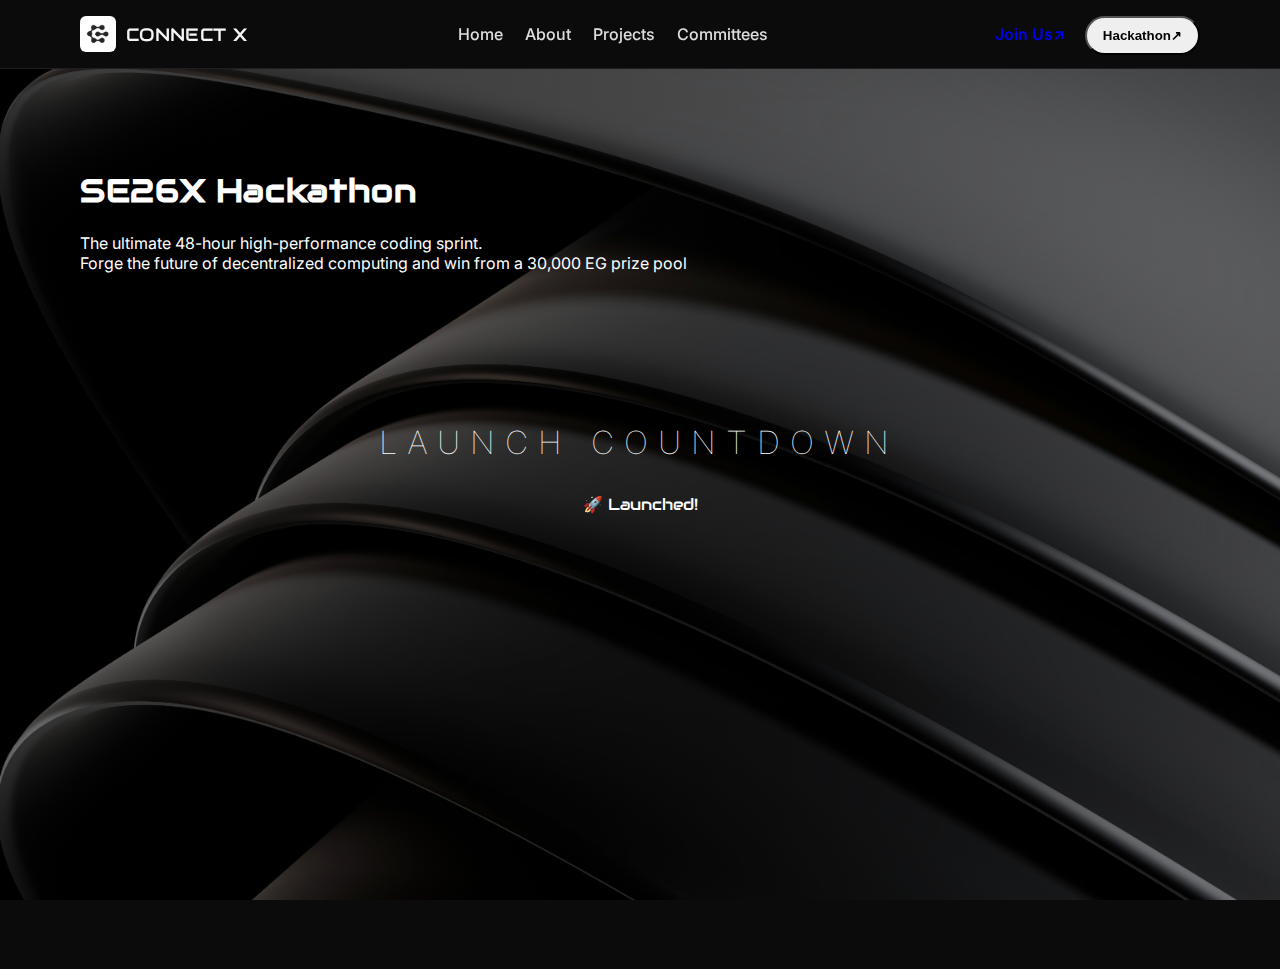
<file: hackathon.html>
<!DOCTYPE html>
<html lang="en">
<head>
    <meta charset="UTF-8">
    <meta name="viewport" content="width=device-width, initial-scale=1.0">
      <link rel="preconnect" href="https://fonts.googleapis.com">
  <link rel="preconnect" href="https://fonts.gstatic.com" crossorigin>
  <link href="https://fonts.googleapis.com/css2?family=Audiowide&family=Inter:wght@300;400;500;600;700&display=swap"
    rel="stylesheet">
    <link rel="stylesheet" href="./styles.css">
    <link rel="stylesheet" href="./hackathon.css">
    <title>Hackathon - CONNECT X</title>
</head>
<body>
    <!-- Start Nav Hack -->
      <header class="site-header">
    <div class="container header-inner">
      <a href="index.html" class="brand">
        <img src="logo.jpg" alt="CONNECT X Logo" class="brand-logo">
        <span class="brand-name a">CONNECT X</span>
      </a>
      <nav class="main-nav" aria-label="Primary">
        <ul>
          <li><a href="index.html#home">Home</a></li>
          <li><a href="index.html#about">About</a></li>
          <li><a href="index.html#projects">Projects</a></li>
          <li class="has-dropdown"><a href="index.html#committees">Committees</a>
            <div class="mega" role="menu" aria-label="Committees">
              <div class="mega-col">
                <div class="mega-title">Technical</div>
                <ul>
                  <li><a href="index.html#committees">AI</a></li>
                  <li><a href="index.html#committees">Flutter</a></li>
                  <li><a href="index.html#committees">Web</a></li>
                  <li><a href="index.html#committees">Software Testing</a></li>
                </ul>
              </div>
              <div class="mega-col">
                <div class="mega-title">Organizing</div>
                <ul>
                  <li><a href="index.html#committees">HR</a></li>
                  <li><a href="index.html#committees">Operations</a></li>
                </ul>
              </div>
              <div class="mega-col">
                <div class="mega-title">Creative</div>
                <ul>
                  <li><a href="index.html#committees">PR</a></li>
                  <li><a href="index.html#committees">UI/UX</a></li>
                  <li><a href="index.html#committees">Media</a></li>
                  <li><a href="index.html#committees">Content Creation</a></li>
                </ul>
              </div>
            </div>
          </li>
        </ul>
      </nav>
      <div class="header-cta">
        <a href="index.html#join" class="btn btn-join">Join Us <span class="arrow">↗</span></a>
        <a href="index.html#hackathon"><button class=" btn-hackathon btn"> Hackathon<span class="arrow">↗</span></button></a>
      </div>
    </div>
  </header>
  <div class="drawer" id="mobile-drawer" aria-hidden="true" role="dialog" aria-modal="true"
    aria-label="Site navigation">
    <div class="drawer-header">
      <div class="brand-row">
        <img src="logo.jpg" alt="CONNECT X Logo" class="footer-logo">
        <span class="brand-name title-audiowide">CONNECT X</span>
      </div>
      <button class="drawer-close" aria-label="Close menu">&#10005;</button>
    </div>
    <nav class="drawer-nav" aria-label="Mobile">
      <ul class="drawer-links">
        <li><a href="index.html#home">Home</a></li>
        <li><a href="index.html#about">About</a></li>
        <li><a href="index.html#projects">Projects</a></li>
        <li class="drawer-section">Committees</li>
        <li class="drawer-sub"><a href="index.html#committees">AI</a></li>
        <li class="drawer-sub"><a href="index.html#committees">Flutter</a></li>
        <li class="drawer-sub"><a href="index.html#committees">Web</a></li>
        <li class="drawer-sub"><a href="index.html#committees">Software Testing</a></li>
        <li class="drawer-sub"><a href="index.html#committees">HR</a></li>
        <li class="drawer-sub"><a href="index.html#committees">Operations</a></li>
        <li class="drawer-sub"><a href="index.html#committees">PR</a></li>
        <li class="drawer-sub"><a href="index.html#committees">UI/UX</a></li>
        <li class="drawer-sub"><a href="index.html#committees">Media</a></li>
        <li class="drawer-sub"><a href="index.html#committees">Content Creation</a></li>
      </ul>
    </nav>
  </div>
    <!-- End Nav Hack -->
    <!-- Start Hero Hack -->
    <section class="hero-hack">
      <div class="container">
        <h1 class="hero-title title-audiowide">SE26X Hackathon</h1>
        <p class="hero-subtitle">The ultimate 48-hour high-performance coding sprint.<br/>Forge the future of decentralized computing and win from a 30,000 EG prize pool</p>
        <div class="launch-and-count text-center ">
        <p class="launch">LAUNCH COUNTDOWN</p>
        <div class="countdown">
      <div class="box">
        <div class="number" id="days">00</div>
        <div class="label">Days</div>
      </div>
      <div class="box">
        <div class="number" id="hours">00</div>
        <div class="label">Hours</div>
      </div>

      <div class="box">
        <div class="number" id="minutes">00</div>
        <div class="label">Minutes</div>
      </div>

      <div class="box">
        <div class="number" id="seconds">00</div>
        <div class="label">Seconds</div>
      </div>
        </div>
  </div>
        </div>

      </div>
  <script src="./script.js"></script>
  <script src="./hackathon.js"></script>
</body>
</html>
</file>
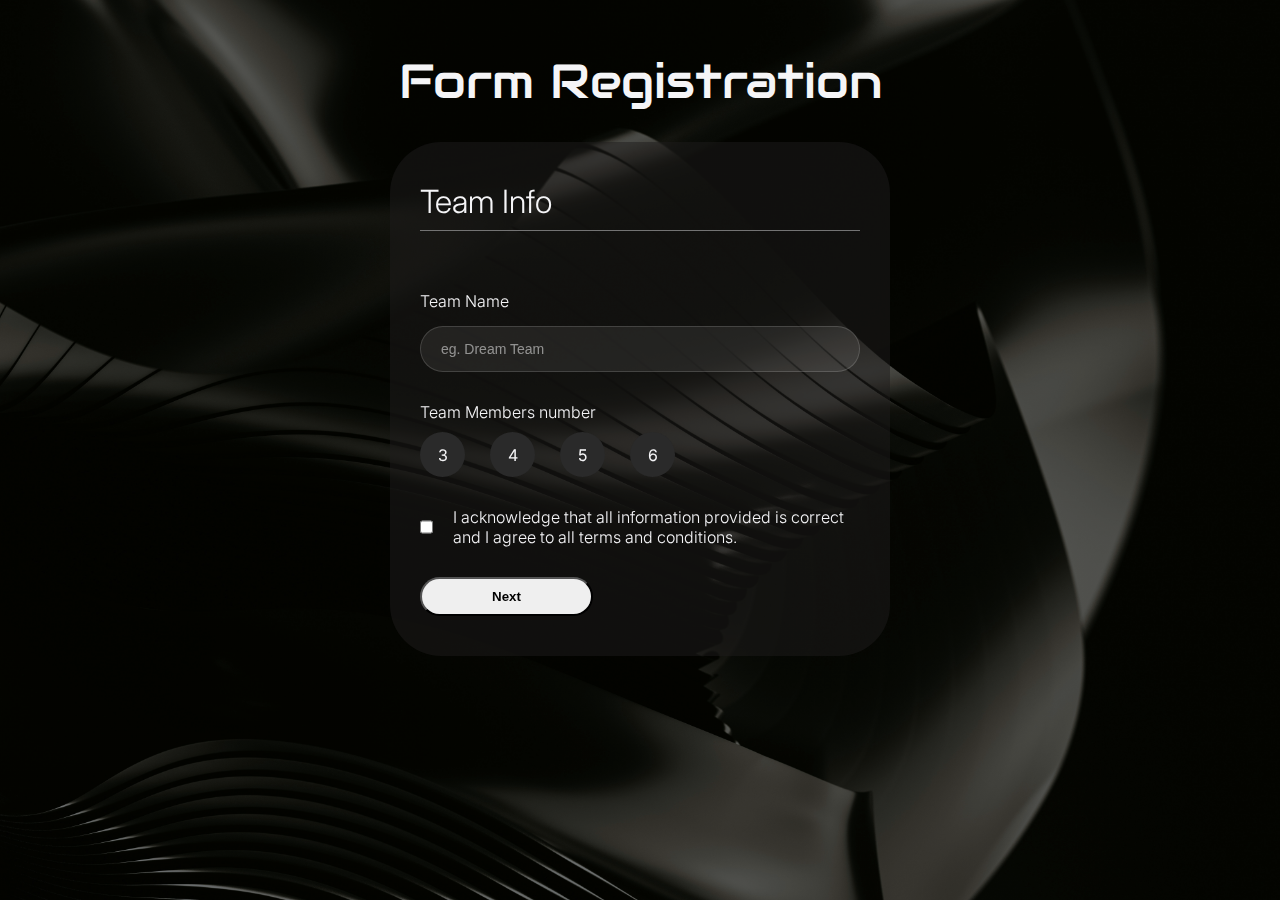
<file: registeration_hackathon/form.html>
<!DOCTYPE html>
<html lang="en">
<head>
    <meta charset="UTF-8">
    <meta name="viewport" content="width=device-width, initial-scale=1.0">
    <title>Form - Hackathon Registration</title>
          <link rel="preconnect" href="https://fonts.googleapis.com">
  <link rel="preconnect" href="https://fonts.gstatic.com" crossorigin>
  <link href="https://fonts.googleapis.com/css2?family=Audiowide&family=Inter:wght@300;400;500;600;700&display=swap"
    rel="stylesheet">
    <link rel="stylesheet" href="../styles.css">
    <link rel="stylesheet" href="../hackathon.css">
    <link rel="stylesheet" href="./form.css">
    <link rel="shortcut icon" href="../logo.jpg" type="image/x-icon">
</head>
<body>
    <div class="form-page">
        <div class="layer-form">
        <h1>Form Registration</h1>
    <form class="myform">
        <div>
            <h3>Team Info</h3>
            <label for="teamName" class="teamName">Team Name</label>
            <input type="text" id="teamName" name="teamName" required class="my-input" placeholder="eg. Dream Team"/>
            <p class="myP">Team Members number</p>
            <div class="radio-group">
  <input type="radio" name="teamSize" id="m3" value="3" required/>
        <label for="m3">3</label>
        <input type="radio" name="teamSize" id="m4" value="4"/>
        <label for="m4">4</label>

        <input type="radio" name="teamSize" id="m5" value="5"/>
        <label for="m5">5</label>

        <input type="radio" name="teamSize" id="m6" value="6"/>
        <label for="m6">6</label>
        </div>
        <div class="checkbox">
        <input type="checkbox" name="agree" id="checkbox" required>
        <span>I acknowledge that all information provided is correct and I agree to all terms and conditions.</span>
        </div>
        <div class="form-footer">
            <button class="btn-hackathon btn" type="submit">Next</button>
        </div>
        </div>
    </form>
    </div>  
    </div>
</body>
</html>
</file>
<file: styles.css>
:root {
  --bg: #0b0b0c;
  --bg-elev: #131315;
  --text: #f5f5f7;
  --muted: #b7b7bd;
  --accent: #ffffff;
  --accent-weak: #2a2a2e;
  --border: #1f1f23;
}

* { box-sizing: border-box; }
html, body { height: 100%; }
html { scroll-behavior: smooth; }
body {
  margin: 0;
  font-family: Inter, system-ui, -apple-system, Segoe UI, Roboto, Helvetica, Arial, sans-serif;
  color: var(--text);
  background: var(--bg);
}

.title-audiowide { font-family: 'Audiowide', cursive; letter-spacing: 0.02em; }

.container {
  width: min(1120px, 92%);
  margin: 0 auto;
}

/* Header */
.site-header {
  position: sticky;
  top: 0;
  z-index: 50;
  background: rgba(11,11,12,0.72);
  backdrop-filter: blur(10px);
  border-bottom: 1px solid var(--border);
}
/* Drawer (mobile) */
.drawer {
  position: fixed;
  inset: 0 auto 0 0;
  width: min(86vw, 360px);
  background: #0e0e11;
  border-right: 1px solid var(--border);
  transform: translateX(-100%);
  transition: transform 200ms ease;
  z-index: 100;
  display: flex;
  flex-direction: column;
}
.drawer.is-open { transform: translateX(0); }
.drawer-header { display: flex; align-items: center; justify-content: space-between; padding: 12px 14px; border-bottom: 1px solid var(--border); }
.drawer-close { background: transparent; color: var(--text); border: 1px solid var(--border); width: 32px; height: 32px; border-radius: 8px; cursor: pointer; }
.drawer-nav { overflow: auto; padding: 10px 12px 18px; }
.drawer-links { list-style: none; margin: 0; padding: 0; display: grid; gap: 8px; }
.drawer-links a { display: block; padding: 10px 12px; color: var(--text); text-decoration: none; border: 1px solid var(--border); border-radius: 10px; background: var(--bg-elev); }
.drawer-section { margin-top: 8px; padding: 10px 12px; font-weight: 800; color: var(--muted); letter-spacing: 0.08em; text-transform: uppercase; }
.drawer-sub a { padding-left: 16px; }
.drawer-overlay { position: fixed; inset: 0; background: rgba(0,0,0,0.46); opacity: 0; pointer-events: none; transition: opacity 160ms ease; z-index: 90; }
.drawer-overlay.is-open { opacity: 1; pointer-events: auto; }
.header-inner {
  display: flex;
  align-items: center;
  justify-content: space-between;
  height: 68px;
}
.brand { display: flex; align-items: center; gap: 10px; color: var(--text); text-decoration: none; }
.brand-logo { width: 36px; height: 36px; object-fit: cover; border-radius: 6px; }
.brand-name { font-family: 'Audiowide', cursive; font-size: 18px; letter-spacing: 0.02em; }

.main-nav ul { list-style: none; margin: 0; padding: 0; display: flex; gap: 22px; }
.main-nav a { color: var(--text); text-decoration: none; font-weight: 500; opacity: 0.9; }
.main-nav a:hover { opacity: 1; }
.main-nav .has-dropdown { position: relative; }
.main-nav .mega {
  position: absolute;
  left: 50%; top: calc(100% + 10px);
  transform: translateX(-50%);
  display: grid;
  grid-template-columns: repeat(3, minmax(160px, 220px));
  gap: 18px 28px;
  padding: 16px 18px;
  background: rgba(16,16,18,0.96);
  border: 1px solid var(--border);
  border-radius: 14px;
  box-shadow: 0 10px 30px rgba(0,0,0,0.5);
  opacity: 0; pointer-events: none; transition: opacity 0.12s ease, transform 0.12s ease;
}
.main-nav .has-dropdown:hover .mega { opacity: 1; pointer-events: auto; transform: translate(-50%, 0); }
.mega-col .mega-title { font-weight: 700; font-size: 12px; color: var(--muted); margin-bottom: 8px; letter-spacing: 0.08em; text-transform: uppercase; }
.mega-col ul { list-style: none; margin: 0; padding: 0; display: grid; gap: 8px; }
.mega-col a { color: var(--text); text-decoration: none; opacity: 0.9; }
.mega-col a:hover { opacity: 1; }

.btn { display: inline-flex; align-items: center; justify-content: center; padding: 10px 16px; border-radius: 999px; text-decoration: none; font-weight: 600; }
.btn-primary { color: #000; background: var(--accent); }
.btn-primary:hover { filter: brightness(0.9); }

/* Hero */
.hero {
  position: relative;
  display: grid;
  place-items: center;
  min-height: 78vh;
  padding: 72px 0 56px;
  overflow: hidden;
  background: linear-gradient(rgba(0,0,0,0.55), rgba(0,0,0,0.55)), url('bg.png') center / cover no-repeat;
}
.hero-bg {
  position: absolute; inset: 0;
  background: radial-gradient(1200px 600px at 70% 20%, #1a1a1f 0%, transparent 60%),
              radial-gradient(800px 400px at 20% 80%, #16161a 0%, transparent 60%);
  pointer-events: none;
}
.hero-content { text-align: center; z-index: 1; }
.hero .title-audiowide { font-size: clamp(40px, 8vw, 88px); margin: 0 0 8px; }
.hero .subtitle { margin: 0; color: var(--muted); font-size: clamp(14px, 2.2vw, 18px); }
.hero-logo { position: absolute; bottom: 18px; left: 18px; width: 64px; height: 64px; border-radius: 10px; object-fit: cover; opacity: 0.9; border: 1px solid var(--border); }

/* Sections */
.section { padding: 56px 0; }
.section-title { font-size: 28px; margin: 0 0 14px; }
.section-title-medium { font-size: 22px; font-weight: 600; margin: 0 0 14px; }
.about .about-text { color: var(--muted); line-height: 1.7; max-width: 70ch; }
.vm-grid { display: grid; grid-template-columns: 1fr 1fr; gap: 18px 28px; margin-top: 14px; }
.vm-title { font-size: 18px; margin: 0 0 8px; font-weight: 700; }
.vm-text { color: var(--muted); line-height: 1.7; }
.vm-list { margin: 0; padding-left: 18px; color: var(--muted); display: grid; gap: 8px; }
@media (max-width: 820px) { .vm-grid { grid-template-columns: 1fr; } }
/* section variant styling */
.section.variant { background: linear-gradient(180deg, rgba(255,255,255,0.03), rgba(255,255,255,0.0)); border-top: 1px solid var(--border); border-bottom: 1px solid var(--border); }

/* Meet Us carousel */
.meet-us .carousel { position: relative; display: grid; grid-template-columns: auto 1fr auto; align-items: center; gap: 14px; }
.carousel-viewport { overflow: hidden; }
.carousel-track { display: flex; gap: 16px; padding: 8px 2px; margin: 0; list-style: none; scroll-behavior: smooth; }
.card { background: var(--bg-elev); border: 1px solid var(--border); border-radius: 14px; min-width: 220px; max-width: 220px; flex: 0 0 auto; overflow: hidden; }
.card-image { width: 100%; aspect-ratio: 3 / 4; height: auto; object-fit: cover; display: block; border-bottom: 1px solid var(--border); }
.card-body { padding: 12px 12px 14px; }
.card-name { font-weight: 700; font-size: 16px; margin-bottom: 6px; }
.card-role { font-size: 13px; color: #d8d8dd; font-weight: 700; opacity: 0.9; }

.carousel-nav { width: 40px; height: 40px; border-radius: 50%; border: 1px solid var(--border); background: #000; color: #fff; display: inline-flex; align-items: center; justify-content: center; cursor: pointer; transition: transform 0.08s ease; }
.carousel-nav:hover { transform: translateY(-1px); }
.carousel-nav:disabled { opacity: 0.4; cursor: default; }

.carousel-progress { height: 4px; background: var(--accent-weak); border-radius: 999px; overflow: hidden; margin-top: 12px; }
.carousel-progress-bar { height: 100%; width: 0%; background: var(--accent); transition: width 0.2s ease; }

/* Footer */
.site-footer { border-top: 1px solid var(--border); background: #0c0c0e; }
.footer-inner { display: grid; grid-template-columns: 1.2fr 0.9fr 0.9fr; align-items: flex-start; gap: 16px; column-gap: 16px; padding: 28px 0 34px; }
.footer-brand .brand-row { display: flex; align-items: center; gap: 10px; margin-bottom: 8px; }
.footer-logo { width: 40px; height: 40px; border-radius: 8px; border: 1px solid var(--border); object-fit: cover; }
.footer-title { font-size: 14px; color: var(--text); text-transform: uppercase; letter-spacing: 0.1em; margin-bottom: 12px; font-weight: 900; }
.social .footer-links { list-style: none; margin: 0; padding: 0; display: flex; flex-direction: column; gap: 8px; }
.social .footer-links a { font-weight: 400; color: #cfd0d6; }
.social .footer-links a:hover { color: var(--text); }
.social a { color: var(--text); text-decoration: none; opacity: 0.9; }
.social a:hover { opacity: 1; }
.footer-committees .committees-columns { display: grid; grid-template-columns: repeat(3, minmax(120px, 1fr)); gap: 6px 12px; }
.footer-committees .committees-columns-mobile { display: none; }
.footer-committees ul { list-style: none; margin: 0; padding: 0; display: grid; gap: 6px; }
.footer-committees li { color: #cfd0d6; font-weight: 400; }
/* Committees futuristic graph */
.committees .committees-layout { display: grid; grid-template-columns: repeat(2, 1fr); gap: 24px; position: relative; }
.committees { position: relative; }
.committees .group-head { font-family: 'Audiowide', cursive; font-size: 18px; margin-bottom: 10px; color: #ffffff; }
.committees .nodes { display: grid; grid-template-columns: repeat(2, minmax(120px, 1fr)); gap: 14px; }
.committees .node {
  position: relative;
  background: radial-gradient(120px 120px at 50% 50%, #121216, #09090c);
  border: 1px solid var(--border);
  color: var(--text);
  border-radius: 999px;
  padding: 16px 18px;
  text-align: center;
  box-shadow: inset 0 0 24px rgba(255,255,255,0.04), 0 2px 10px rgba(0,0,0,0.4);
}
.committees .connectors { display: none; }
@media (max-width: 800px) {
  .committees .committees-layout { grid-template-columns: 1fr; }
}

/* Operations grid under committees */
.ops-grid { display: grid; grid-template-columns: 1fr; grid-template-rows: auto auto auto; gap: 0 0; grid-auto-flow: row; grid-template-areas: "column1" "column2" "column3"; margin-top: 18px; }
.ops-grid .column1 { grid-area: column1; display: grid; align-content: start; gap: 10px; }
.ops-grid .column2 { grid-area: column2; }
.ops-grid .column3 { grid-area: column3; }
.ops-grid .group-head { font-family: 'Audiowide', cursive; font-size: 18px; margin-bottom: 10px; color: #ffffff; }
.ops-grid .nodes { display: grid; grid-template-columns: repeat(2, 1fr); gap: 14px; }
.ops-grid .node { position: relative; background: radial-gradient(120px 120px at 50% 50%, #121216, #09090c); border: 1px solid var(--border); color: var(--text); border-radius: 999px; padding: 16px 18px; text-align: center; box-shadow: inset 0 0 24px rgba(255,255,255,0.04), 0 2px 10px rgba(0,0,0,0.4); }
@media (max-width: 800px) { .ops-grid { grid-template-columns: 1fr; grid-template-areas: "column1" "column2" "column3"; } .ops-grid .nodes { grid-template-columns: repeat(2, 1fr); } }
/* removed old footer layout */

/* Responsive */
@media (max-width: 880px) {
  .main-nav ul { gap: 14px; }
  .card { min-width: 200px; max-width: 200px; }
}
@media (max-width: 680px) {
  .header-inner { gap: 10px; }
  .brand-name { display: none; }
  .main-nav { display: none; }
  /* Smaller cards on mobile */
  .card { min-width: 170px; max-width: 170px; }
  .carousel-track { gap: 12px; }
  /* Enable swipe scrolling for Meet Us on mobile */
  .carousel-viewport { overflow-x: auto; -webkit-overflow-scrolling: touch; }
  .carousel-viewport::-webkit-scrollbar { display: none; }
  /* Footer mobile layout per request */
  .footer-inner { grid-template-columns: 1fr; }
  .footer-brand { display: grid; gap: 8px; }
  .footer-brand .brand-row { margin-bottom: 0; }
  .footer-brand .brand-row, .footer-brand .copyright { display: flex; align-items: center; gap: 10px; flex-wrap: wrap; }
  .social .footer-links { flex-direction: row; flex-wrap: wrap; gap: 8px; }
  .social .footer-links a { display: inline-flex; align-items: center; padding: 8px 12px; border: 1px solid var(--border); border-radius: 999px; background: var(--bg-elev); }
  .footer-committees .committees-columns { display: none; }
  .footer-committees .committees-columns-mobile { display: grid; grid-template-columns: repeat(2, 1fr); gap: 0 24px; }
}

/* Enable swipe scrolling for Meet Us on tablets */
@media (max-width: 1024px) {
  .carousel-viewport { overflow-x: auto; -webkit-overflow-scrolling: touch; }
  .carousel-viewport::-webkit-scrollbar { display: none; }
}


/* Scroll reveal animations */
@media (prefers-reduced-motion: no-preference) {
  .reveal { opacity: 0; transform: translateY(18px); transition: opacity 420ms ease, transform 420ms ease; }
  .reveal.in { opacity: 1; transform: none; }
  .card.reveal { transform: translateY(24px); }
}

/* Committees node hover effects */
.committees .node {
  transition: transform 160ms ease, box-shadow 160ms ease, background 160ms ease;
}
.committees .node::after {
  content: "";
  position: absolute;
  inset: -4px;
  border-radius: 999px;
  background: radial-gradient(120px 80px at 50% 50%, rgba(255,255,255,0.06), transparent 60%);
  opacity: 0; pointer-events: none; transition: opacity 160ms ease;
}
.committees .node:hover { transform: translateY(-2px) scale(1.03); box-shadow: 0 6px 18px rgba(0,0,0,0.5), inset 0 0 24px rgba(255,255,255,0.06); }
.committees .node:hover::after { opacity: 1; }
</file>
<file: hackathon.css>
.text-center {
  text-align: center;
}
h2 {
  font-family: audiowide, sans-serif;
  font-size: 48px;
}
.sections-container {
  padding-inline: 70px;
}
/*================================Hero Hack======================================*/
.hero-hack {
  background:
    linear-gradient(to right, rgba(0, 0, 0, 0.558), rgba(0, 0, 0, 0.207)),
    url(./gallary/hack.jpg);
  color: #ffffff;
  padding: 80px 20px;
  min-height: 100vh;
  height: auto;
  background-position: center;
  background-repeat: no-repeat;
  background-size: cover;
  background-attachment: fixed;
}
.launch {
  letter-spacing: 12px;
  font-size: 2rem;
  font-weight: lighter;
}
.launch-and-count {
  margin-top: 150px;
}
.countdown {
  font-family: audiowide, sans-serif;
  display: flex;
  column-gap: 100px;
  justify-content: center;
}
.number {
  font-size: 50px;
  font-weight: bold;
}
@media screen and (max-width: 768px) {
  .countdown {
    column-gap: 40px;
  }
  .number {
    font-size: 30px;
  }
}
.label {
  font-size: 12px;
  color: #aaa;
  margin-top: 6px;
}
#hours,
#seconds {
  color: rgb(141, 141, 141);
}

/*================================Timeline======================================*/
.timeline {
  font-family: audiowide, sans-serif;

  .progress-container {
    position: relative;
    width: 100%;
  }

  .steps {
    display: flex;
    width: 100%;
    height: 5px;
    background: linear-gradient(45deg, white, #3d3d3d);
    justify-content: space-between;
    align-items: center;
    border-radius: 10px;
  }
  /* cirlce */
  .step {
    width: 18px;
    height: 18px;
    background: #222;
    border: 3px solid #888;
    border-radius: 50%;
    z-index: 2;
  }

  /*active cirlce*/

  .timeline-items {
    display: flex;
    justify-content: space-between;
    align-items: flex-start;
    margin-top: 30px;
    .timeline-item {
      padding: 15px;
      border-radius: 30px;
      background-image: linear-gradient(45deg, #2a2a2a, #1a1a1a);
      width: 200px;
      border: 1px solid #333333;
      p {
        margin-block: 5px;
      }
      .timeline-item-hour {
        font-size: 36px;
        font-weight: bold;
      }
      .timeline-item-desc {
        font-family: Arial, Helvetica, sans-serif;
        font-weight: lighter;
      }
    }
  }
}

/* Responsive: Vertical Timeline */

/* Responsive: Medium screens (1200px) */
@media (max-width: 1200px) {
  .sections-container {
    padding-inline: 30px;

    h2 {
      font-size: 40px;
    }

    .timeline-items {
      .timeline-item {
        width: 170px;
        padding: 12px;

        .timeline-item-hour {
          font-size: 30px;
        }

        .timeline-item-desc {
          font-size: 14px;
        }
      }
    }
  }
}

/* Responsive: Small tablets (900px) */
@media (max-width: 900px) {
  .sections-container {
    padding-inline: 20px;

    h2 {
      font-size: 36px;
    }

    .timeline-items {
      .timeline-item {
        width: 150px;
        padding: 10px;

        .timeline-item-hour {
          font-size: 26px;
        }

        .timeline-item-desc {
          font-size: 13px;
        }
      }
    }

    .step {
      width: 16px;
      height: 16px;
    }
  }
}

/* Responsive: Large phones (700px) */
@media (max-width: 700px) {
  .sections-container {
    padding-inline: 15px;

    h2 {
      font-size: 32px;
    }

    .timeline-items {
      gap: 10px;

      .timeline-item {
        width: 130px;
        padding: 8px;
        border-radius: 20px;

        .timeline-item-hour {
          font-size: 22px;
        }

        .timeline-item-desc {
          font-size: 12px;
        }
      }
    }
  }
}
/* Responsive: Small phones (500px) */
@media (max-width: 550px) {
  .parent {
    display: flex;
    column-gap: 50px;
  }
  .steps {
    width: 4px !important;
    height: 600px !important;
    display: flex;
    flex-direction: column;
  }
  .timeline {
    .progress-container {
      width: unset !important;
    }
    h2 {
      margin-bottom: 50px;
    }
    .timeline-items {
      display: flex;
      flex-direction: column;
      gap: 60px;
      margin-top: unset;
    }
    .timeline-item {
      width: 200px !important;
      height: 100px !important;
    }
  }
}

/* =================================Trusted By========================================= */
.trusted {
  margin-top: 100px;
}
.trusted-logos {
  display: flex;
  justify-content: space-around;
  align-items: center;
  flex-wrap: wrap;
  gap: 30px;
  padding: 40px 20px;
}
.prizes {
  display: flex;
  flex-wrap: wrap;
  row-gap: 20px;
  justify-content: space-between;
  .prize-item {
    width: 324px;
    height: 200px;
    margin-inline:  auto;
    border-radius: 26px;
    background: linear-gradient(
      135deg,
      rgba(85, 85, 85, 0.23),
      rgba(30, 30, 30, 0.35)
    );

    /* Glass effect */
    backdrop-filter: blur(12px);
    border: 1px solid rgba(255, 255, 255, 0.2);
    box-shadow:
      0 10px 30px rgba(0, 0, 0, 0.6),
      inset 0 0 25px rgba(255, 255, 255, 0.04);
    display: flex;
    flex-direction: column;
    justify-content: center;
    align-items: center;
    h4 {
      font-family: audiowide, sans-serif;
      font-size: 2rem;
      margin: 0;
    }
    h5 {
      font-family: audiowide, sans-serif;
      font-size: 2.5rem;
      margin: 0
      ;
    }
  }
  .first {
    color: #ffee54;
  }
  .second {
  color: #D1D1D1;
  }
  .third {
  color:#9F5104;
  }
}
.protocols-sec {
  margin-top: 100px;
}
.protocols{
  display: flex;
  row-gap: 20px;
  justify-content: space-between;
  flex-wrap: wrap;
.protocol-item{
  margin-inline:  auto ;
  padding-inline:15px ;
  text-align: center;
  width: 296px;
  height: 261px;
  display: flex;
  flex-direction: column;
  align-items: center;
  justify-content: center;
  row-gap: 20px;
  border-radius: 41px;
  border: 4px solid #b1acac;
  h6{
    font-size: 2rem;
    margin: 0;
  }
  p{
    margin: 0;
  }
}
}
/* ===============================================apply now============================================ */
.apply-now{
  margin-top: 100px;
  padding-bottom: 50px;
}
.apply-content{
  display: flex;
  flex-wrap:wrap ;
  justify-content: space-between;
  row-gap: 30px;
  h2{
    margin: 0;
    margin-top: -10px;
  }
}
</file>
<file: registeration_hackathon/form.css>
*{
  margin: 0;
}

.form-page {
   box-sizing: border-box;
  padding-top:50px ;
  min-height: 100dvh;
    background:linear-gradient(45deg,rgba(0, 0, 0,0.35),rgba(0, 0, 0,0.35)),url('../gallary/form-hack.jpg');
    background-size: cover;
    background-position: center;
}
.form-page h1{
      text-align: center;
        font-family: audiowide, sans-serif;
        font-size:3rem;
        font-weight: 300;
        margin-bottom: 30px;
}
.myform {
 font-family: "Inter", sans-serif;
 padding-bottom: 20px;
 background: rgba(30, 28, 28, 0.5);
  backdrop-filter: blur(0.5px);
  width: 500px;
  margin: 0 auto;
  border-radius: 51px;
  padding-top: 40px;
  padding-inline: 30px;
  .myP{
    font-weight: 300;
  }
  h3{
    position: relative;
    margin-bottom:70px ;

     font-size: 2rem;
     font-weight: 300;
    &::after{
      content: '';
      width:100%;
      height: 1px;
      background-color: #737373;
      position: absolute;
      bottom:-10px;
      left: 0;
    }
  }
  .teamName{
    font-weight: 300;
    display: block;
  }
  .my-input {
  margin-top: 15px;
  margin-bottom: 30px;
  width:100%;
  padding: 14px 20px;
  border-radius: 999px;
  background: rgba(255, 255, 255, 0.08);
  border: 1px solid rgba(255, 255, 255, 0.15);
  color: #fff;
  font-size: 14px;
  outline: none;
  transition: all 0.3s ease;
}

.my-input::placeholder {
  color: rgba(255, 255, 255, 0.5);
  font-weight:lighter;
}

.my-input:focus {
  border-color: #ffffff;
  background: rgba(255, 255, 255, 0.12);
}

}
.radio-group {
  display: flex;
  gap: 25px;
  margin-top: 10px;
}

.radio-group input {
  display: none;
}

.radio-group label {
  width: 45px;
  height: 45px;
  border-radius: 50%;
  background: #2a2a2a;
  display: flex;
  align-items: center;
  justify-content: center;
  cursor: pointer;
  transition: 0.3s;
}

.radio-group input:checked + label {
  border: #fff solid 1px;
}
.checkbox{
  margin-block: 30px;
  display: flex;
  column-gap: 20px;
  span{
    font-weight:300;
  }
}
.form-footer{
  margin-top: 20px;
  margin-bottom: 20px;
  button{
    padding-inline: 70px !important;
  }
}
/* ================= Responsive ================= */

/* Large screens */
@media (max-width: 1200px) {
  .myform {
    width: 450px;
  }
}

/* Tablet */
@media (max-width: 992px) {
  .myform {
    width: 400px;
    padding-inline: 25px;
  }

  .form-page h1 {
    font-size: 2.5rem;
  }
}

/* Small tablet / large mobile */
@media (max-width: 768px) {
  .myform {
    width: 90%;
    border-radius: 35px;
    padding-inline: 20px;
  }

  .form-page h1 {
    font-size: 2.3rem;
  }
}

/* Mobile */
@media (max-width: 600px) {
  .myform {
    width: 95%;
    padding: 25px 15px;
    border-radius: 25px;
  }

  .my-input {
    padding: 12px 16px;
    font-size: 13px;
  }

  .radio-group {
    gap: 15px;
  }

  .form-page h1 {
    font-size: 1.9rem;
  }
}
.myform {
  width: min(500px, 90%);
}
.buttons{
  display: flex;
  justify-content:space-between ;
}
#backBtn{
  background-color: black;
  color:white;
  transition: 500ms;
  &:hover{
      background-color: white;
      color:black;
  }
}
.buttons button{
  padding-inline: 50px;
}
</file>
